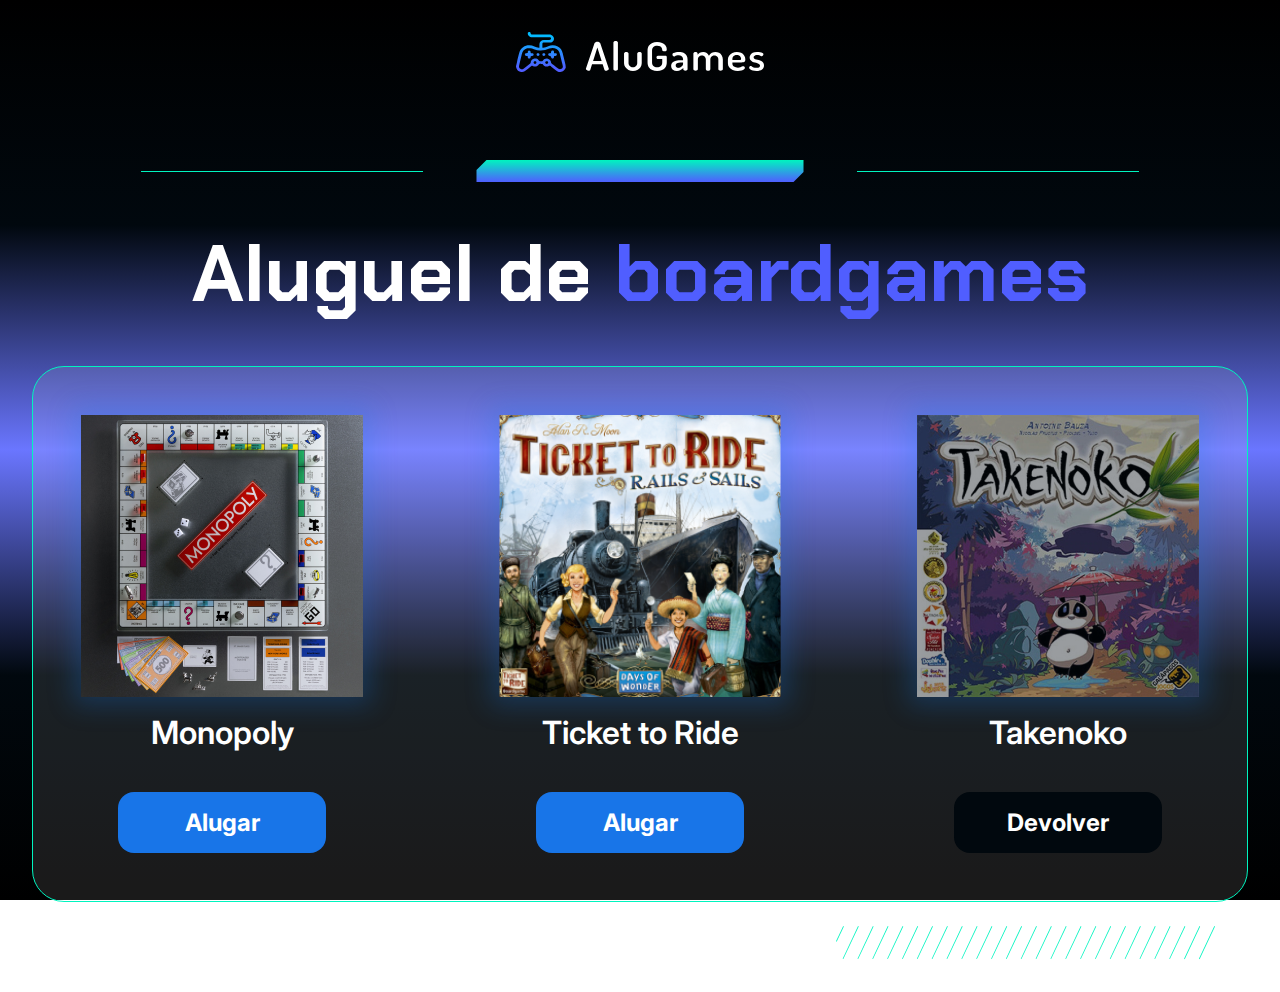
<file: aluguel-de-jogos-Alura/index.html>
<!DOCTYPE html>
<html lang="pt-br">

<head>
    <meta charset="UTF-8">
    <meta name="viewport" content="width=device-width, initial-scale=1.0">
    <title>AluGames</title>
    <link rel="stylesheet" href="css/main.css">
</head>

<body class="body">
    <main class="container main">
        <img src="img/logo.svg" alt="Logo AluGames">
        <section class="divisor">
            <div class="divisor__line"></div>
            <img src="img/fade_bar.svg" alt="Visual bar" class="divisor__bar">
            <div class="divisor__line"></div>
        </section>
        <h1 class="page-title">Aluguel de <span class="page-title__emphasis">boardgames</span></h1>
        <section class="dashboard">
            <ul class="dashboard__items">
                <li class="dashboard__items__item" id="game-1">
                    <div class="dashboard__item__img">
                        <img src="img/monopoly.png" alt="Capa jogo Monopoly">
                    </div>
                    <p class="dashboard__item__name">Monopoly</p>
                    <a onclick="alterarStatus(1)" href="#" class="dashboard__item__button">Alugar</a>
                </li>
                <li class="dashboard__items__item" id="game-2">
                    <div class="dashboard__item__img">
                        <img src="img/ticket_to_ride.png" alt="Capa jogo Ticket to Ride">
                    </div>
                    <p class="dashboard__item__name">Ticket to Ride</p>
                    <a onclick="alterarStatus(2)" href="#" class="dashboard__item__button">Alugar</a>
                </li>
                <li class="dashboard__items__item" id="game-3">
                    <div class="dashboard__item__img dashboard__item__img--rented">
                        <img src="img/takenoko.png" alt="Capa jogo Takenoko">
                    </div>
                    <p class="dashboard__item__name">Takenoko</p>
                    <a onclick="alterarStatus(3)" href="#" class="dashboard__item__button dashboard__item__button--return">Devolver</a>
                </li>
            </ul>
        </section>
        <img src="img/hachuras.svg" alt="Visual hachuras" class="hachuras">
    </main>

    <script src="js/app.js"></script>
</body>

</html>
</file>
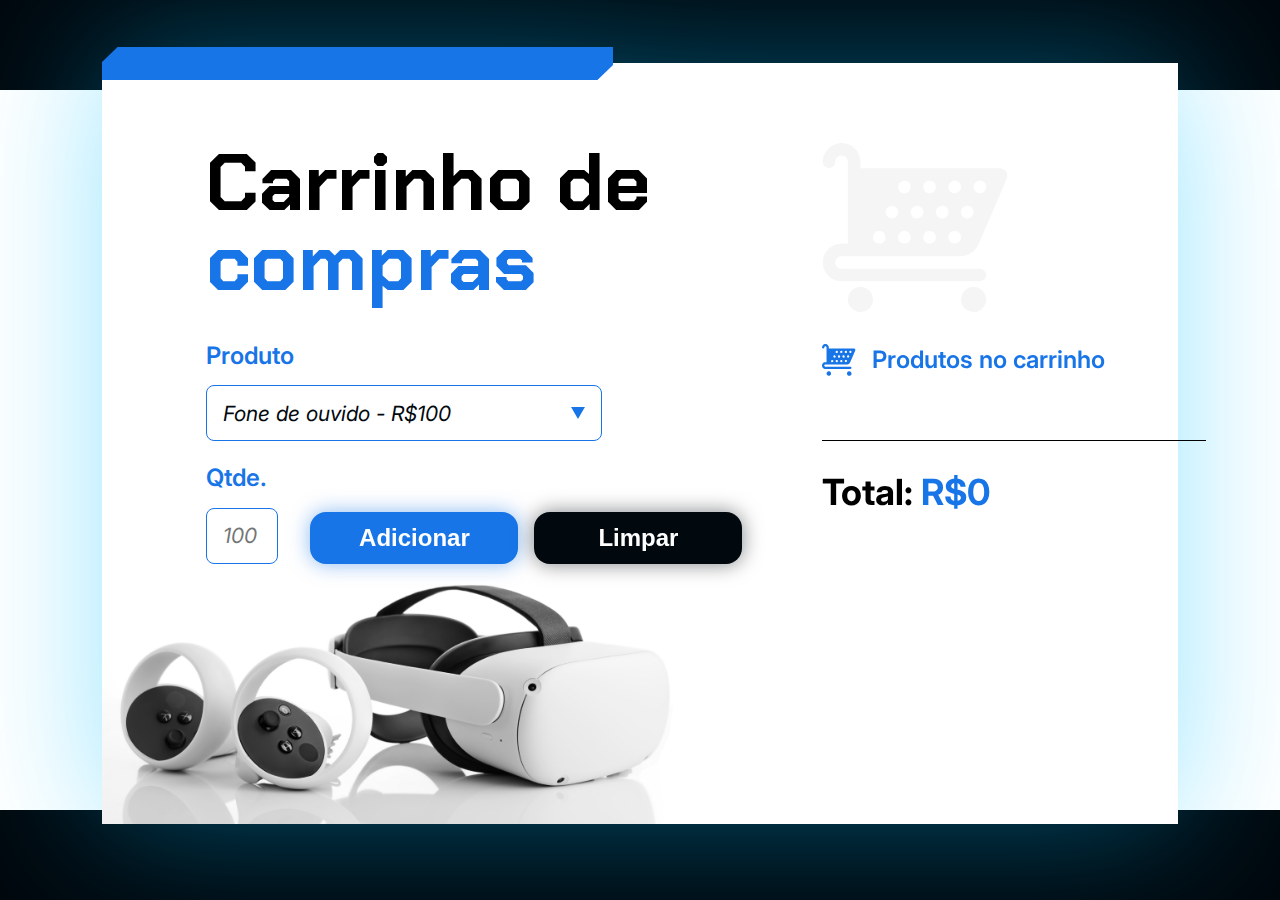
<file: carrinho-de-compras-Alura/index.html>
<!DOCTYPE html>
<html lang="en">

<head>
  <meta charset="UTF-8">
  <meta name="viewport" content="width=device-width, initial-scale=1.0">

  <link rel="preconnect" href="https://fonts.googleapis.com">
  <link rel="preconnect" href="https://fonts.gstatic.com" crossorigin>
  <link href="https://fonts.googleapis.com/css2?family=Chakra+Petch:wght@700&family=Inter:wght@400;600;700&display=swap"
    rel="stylesheet">
  <link rel="stylesheet" href="style.css">

  <title>Carrinho de compras</title>
</head>

<body>
  <main class="conteudo-principal">
    <div class="grafismo-azul"></div>
    <section class="adicionar-produto">
      <h1 class="titulo">
        Carrinho de <span class="texto-azul">compras</span>
      </h1>

      <form class="formulario">
        <label class="campo-grupo">
          <span class="texto-medio-azul">Produto</span>
          <select class="produto-input" name="produto" id="produto">
            <option value="Fone de ouvido - R$100">Fone de ouvido - R$100</option>
            <option value="Celular - R$1400">Celular - R$1400</option>
            <option value="Oculus VR - R$5000">Oculus VR - R$5000</option>
          </select>
          </div>
        </label>

        <section class="parte-inferior">
          <label class="campo-grupo">
            <span class="texto-medio-azul">Qtde.</span>
            <input class="quantidade-input" id="quantidade" type="number" placeholder="100">
          </label>

          <section class="botoes-wrapper">
            <button onclick="adicionar()" type="button" class="botao-form botao-adicionar">Adicionar</button>
            <button onclick="limpar()" type="button" class="botao-form botao-limpar">Limpar</button>
          </section>
        </section>
      </form>
    </section>
    <section class="carrinho">
      <img src="./assets/carrinho-cinza.svg" alt="Imagem de um carrinho de compras cinza">

      <div class="titulo-wrapper">
        <img src="./assets/icone-carrinho.svg" alt="ícone de carrinho">

        <h2 class="carrinho__titulo">Produtos no carrinho</h2>
      </div>

      <section class="carrinho__produtos" id="lista-produtos">
        <section class="carrinho__produtos__produto">
          <span class="texto-azul"></span>  <span class="texto-azul"></span>
        </section>
      </section>

      <div class="divisoria"></div>

      <p class="carrinho__total">
        Total: <span class="texto-azul" id="valor-total">R$0</span>
      </p>
    </section>
  </main>

  <script src="js/app.js"></script>
</body>

</html>
</file>
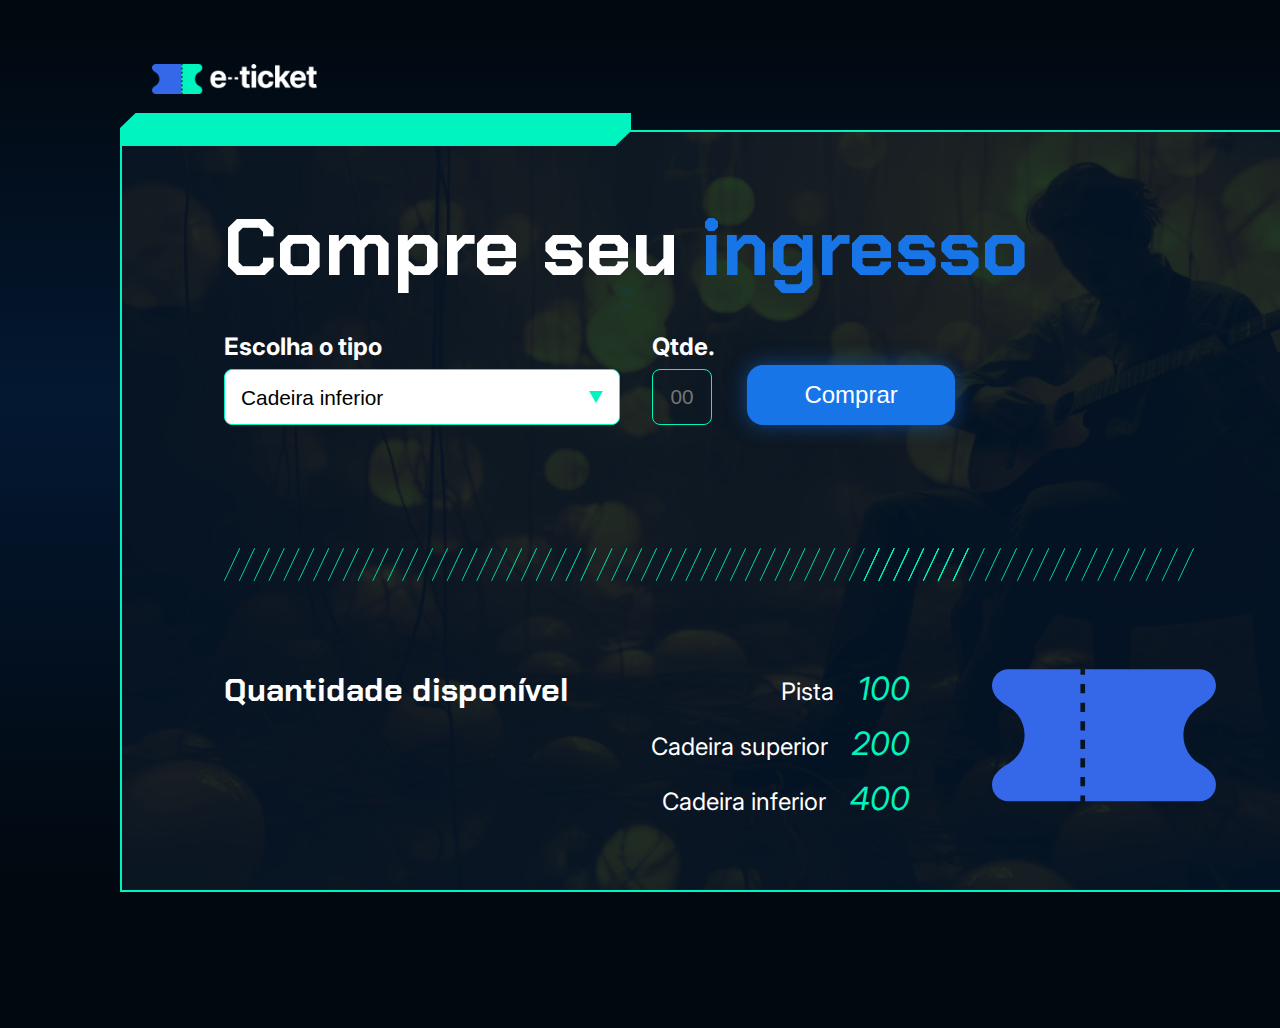
<file: ingressos-Alura/index.html>
<!DOCTYPE html>
<html lang="pt-BR">

<head>
    <meta charset="UTF-8">
    <meta name="viewport" content="width=device-width, initial-scale=1.0">
    <link rel="preconnect" href="https://fonts.googleapis.com">
    <link rel="preconnect" href="https://fonts.gstatic.com" crossorigin>
    <link href="https://fonts.googleapis.com/css2?family=Chakra+Petch:wght@700&family=Inter:wght@400;700&display=swap" rel="stylesheet">
    <link rel="stylesheet" href="./styles/_reset.css">
    <link rel="stylesheet" href="./styles/style.css">
    <title>e-Ticket</title>
</head>

<body>
    <header>
        <img class="logo" src="./assets/PNG/Logo e-tricket.png" alt="Logo">
    </header>
    <main class="container">

        <div class="grafismo"></div>
        <h1>Compre seu <span>ingresso</span></h1>
        <form action="">
            <label class="input-group">
                Escolha o tipo
                <select name="tipo-ingresso" id="tipo-ingresso">
                    <option value="inferior">Cadeira inferior</option>
                    <option value="superior">Cadeira superior</option>
                    <option value="pista">Pista</option>
                </select>
            </label>
            <label class="input-group">Qtde.
                <input type="number" id="qtd" placeholder="00" min="1" max="10">
            </label>
            <button onclick="comprar()" type="button">Comprar</button>
        </form>
        <img class="hachuras" src="./assets/SVG/Hachuras.svg" alt="">
        <section>
            <h2>Quantidade disponível</h2>

            <ul class="lista">
                <li>Pista<span id="qtd-pista">100</span></li>
                <li>Cadeira superior<span id="qtd-superior">200</span></li>
                <li>Cadeira inferior<span id="qtd-inferior">400</span></li>
                
            </ul>
            <img src="./assets/Ingresso.svg" alt="">
        </section>
    </main>

    <script src="js/app.js"></script>
</body>

</html>
</file>
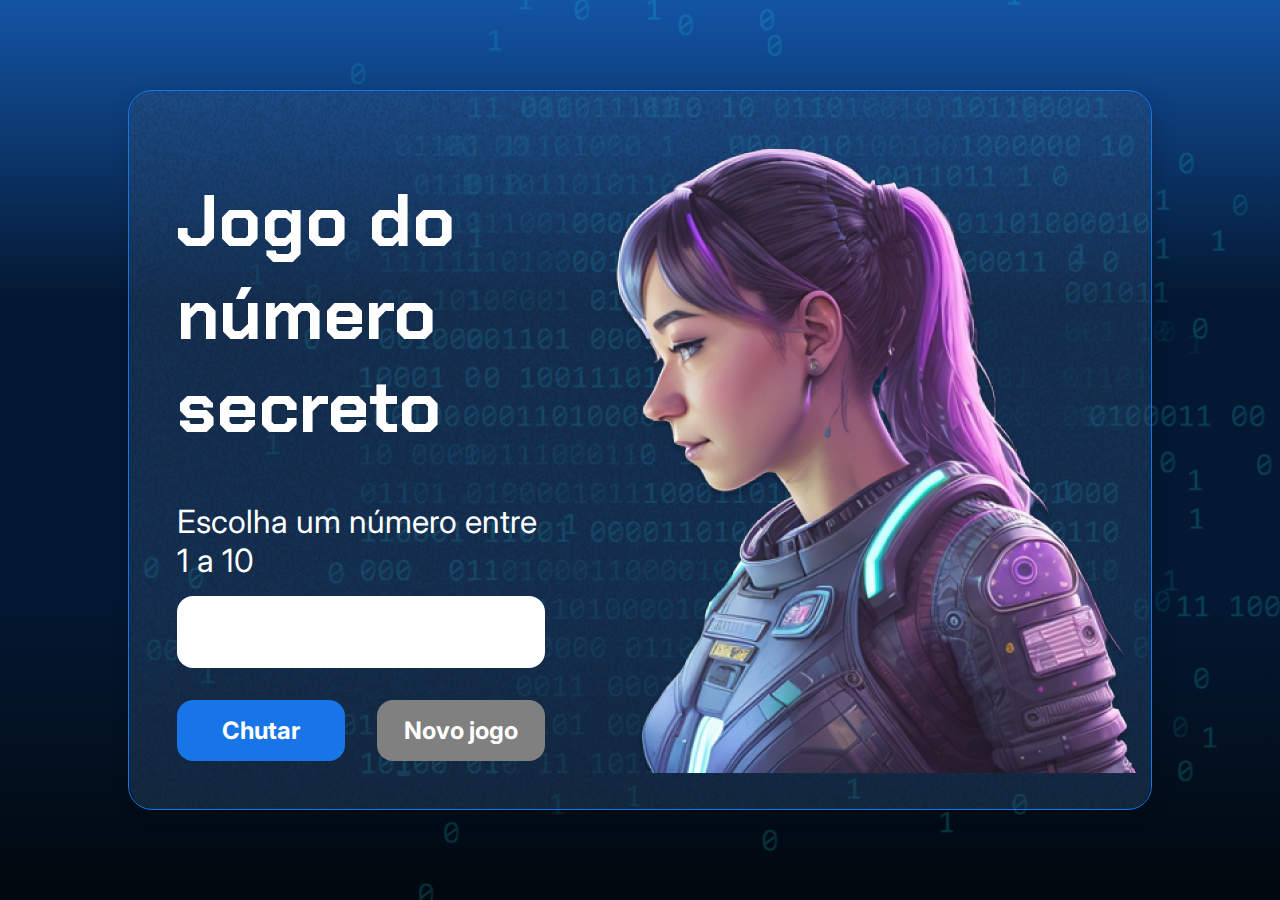
<file: jogo-do-numero-secreto-Alura/index.html>
<!DOCTYPE html>
<html lang="pt-br">

<head>
    <meta charset="UTF-8">
    <meta name="viewport" content="width=device-width, initial-scale=1.0">
    <script src="https://code.responsivevoice.org/responsivevoice.js"></script>
    <link rel="preconnect" href="https://fonts.googleapis.com">
    <link rel="preconnect" href="https://fonts.gstatic.com" crossorigin>
    <link href="https://fonts.googleapis.com/css2?family=Chakra+Petch:wght@700&family=Inter:wght@400;700&display=swap"
        rel="stylesheet">
    <link rel="stylesheet" href="style.css">
    <title>JS Game</title>
</head>

<body>

    <div class="container">
        <div class="container__conteudo">
            <div class="container__informacoes">
                <div class="container__texto">
                    <h1>Adivinhe o <span class="container__texto-azul">numero secreto</span></h1>
                    <p class="texto__paragrafo">Escolha um número entre 1 a 10</p>
                </div>
                <input type="number" min="1" max="10" class="container__input">
                <div class="chute container__botoes">
                    <button onclick="verificarChute()" class="container__botao">Chutar</button>
                    <button onclick="reiniciarJogo()" id="reiniciar" class="container__botao" disabled>Novo jogo</button>
                </div>
            </div>
            <img src="./img/ia.png" alt="Uma pessoa olhando para a esquerda" class="container__imagem-pessoa" />
        </div>
    </div>




    <script src="app.js" defer></script>
</body>

</html>
</file>
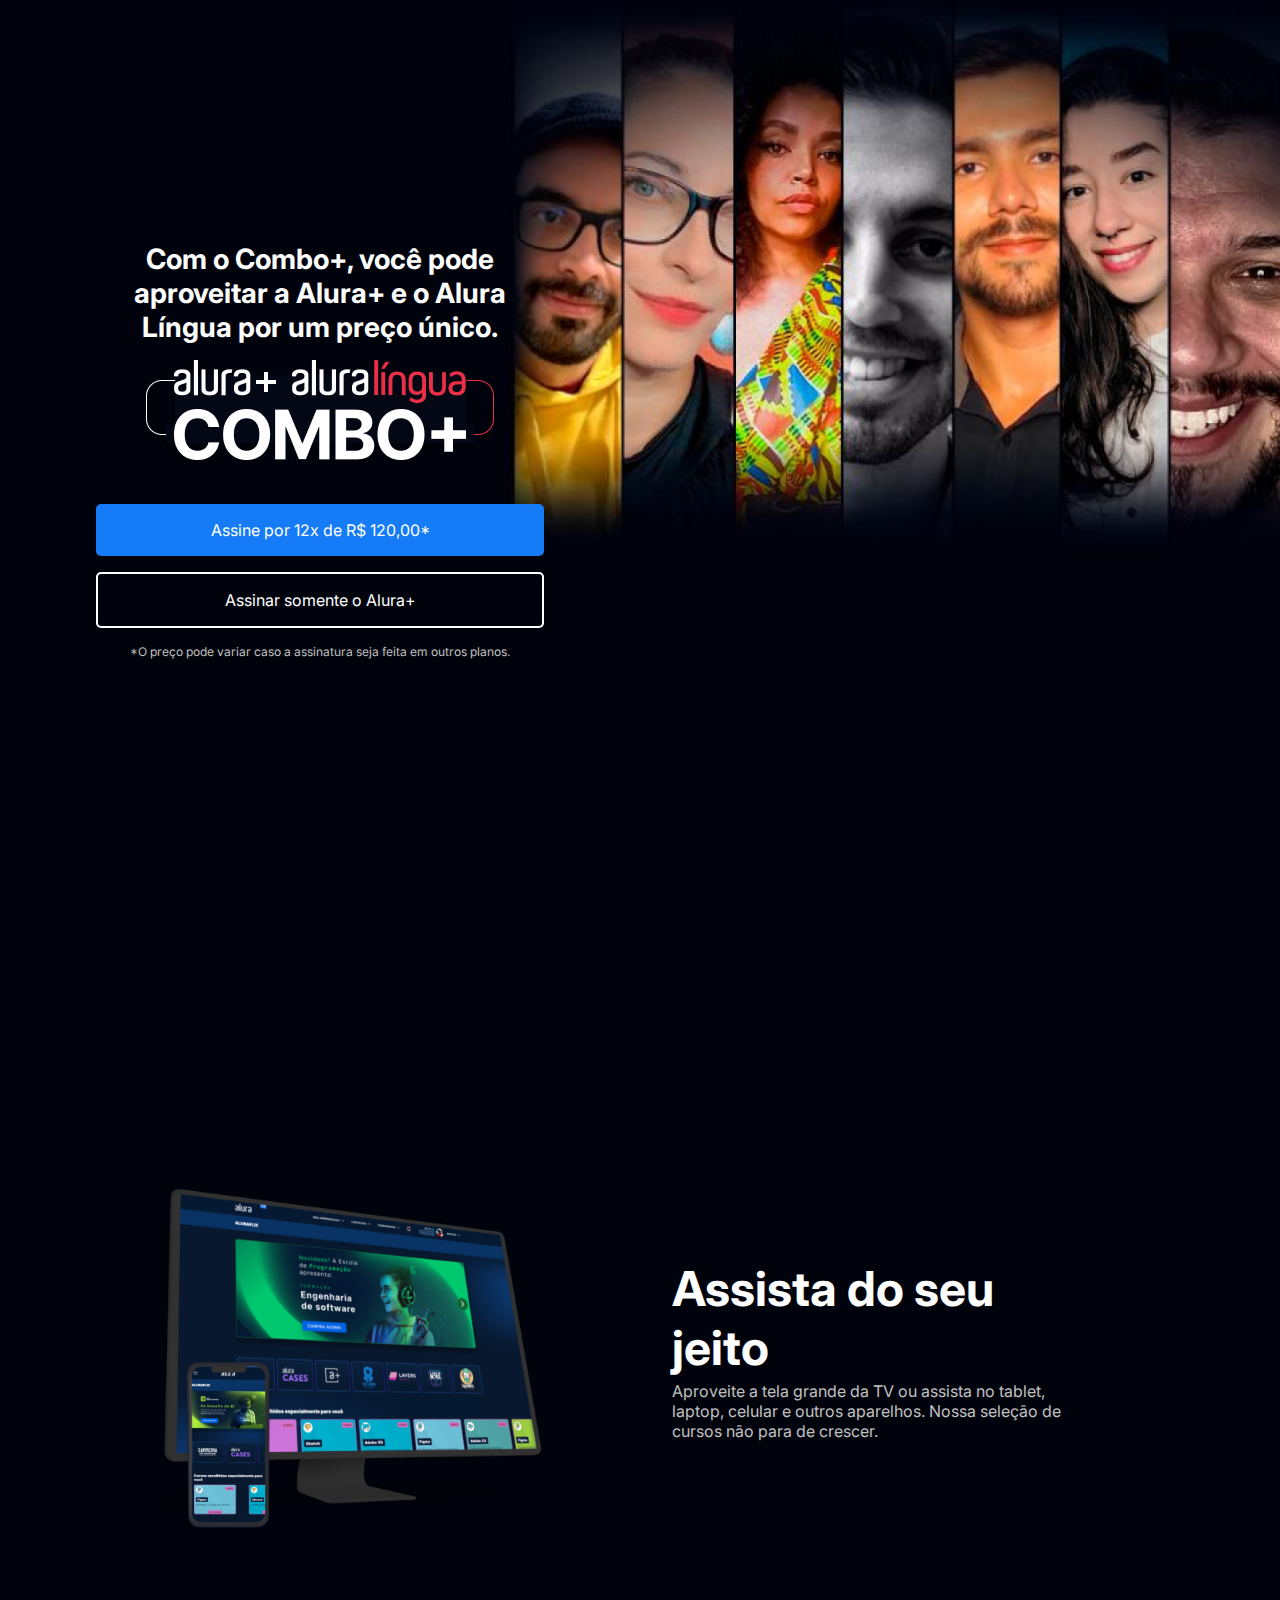
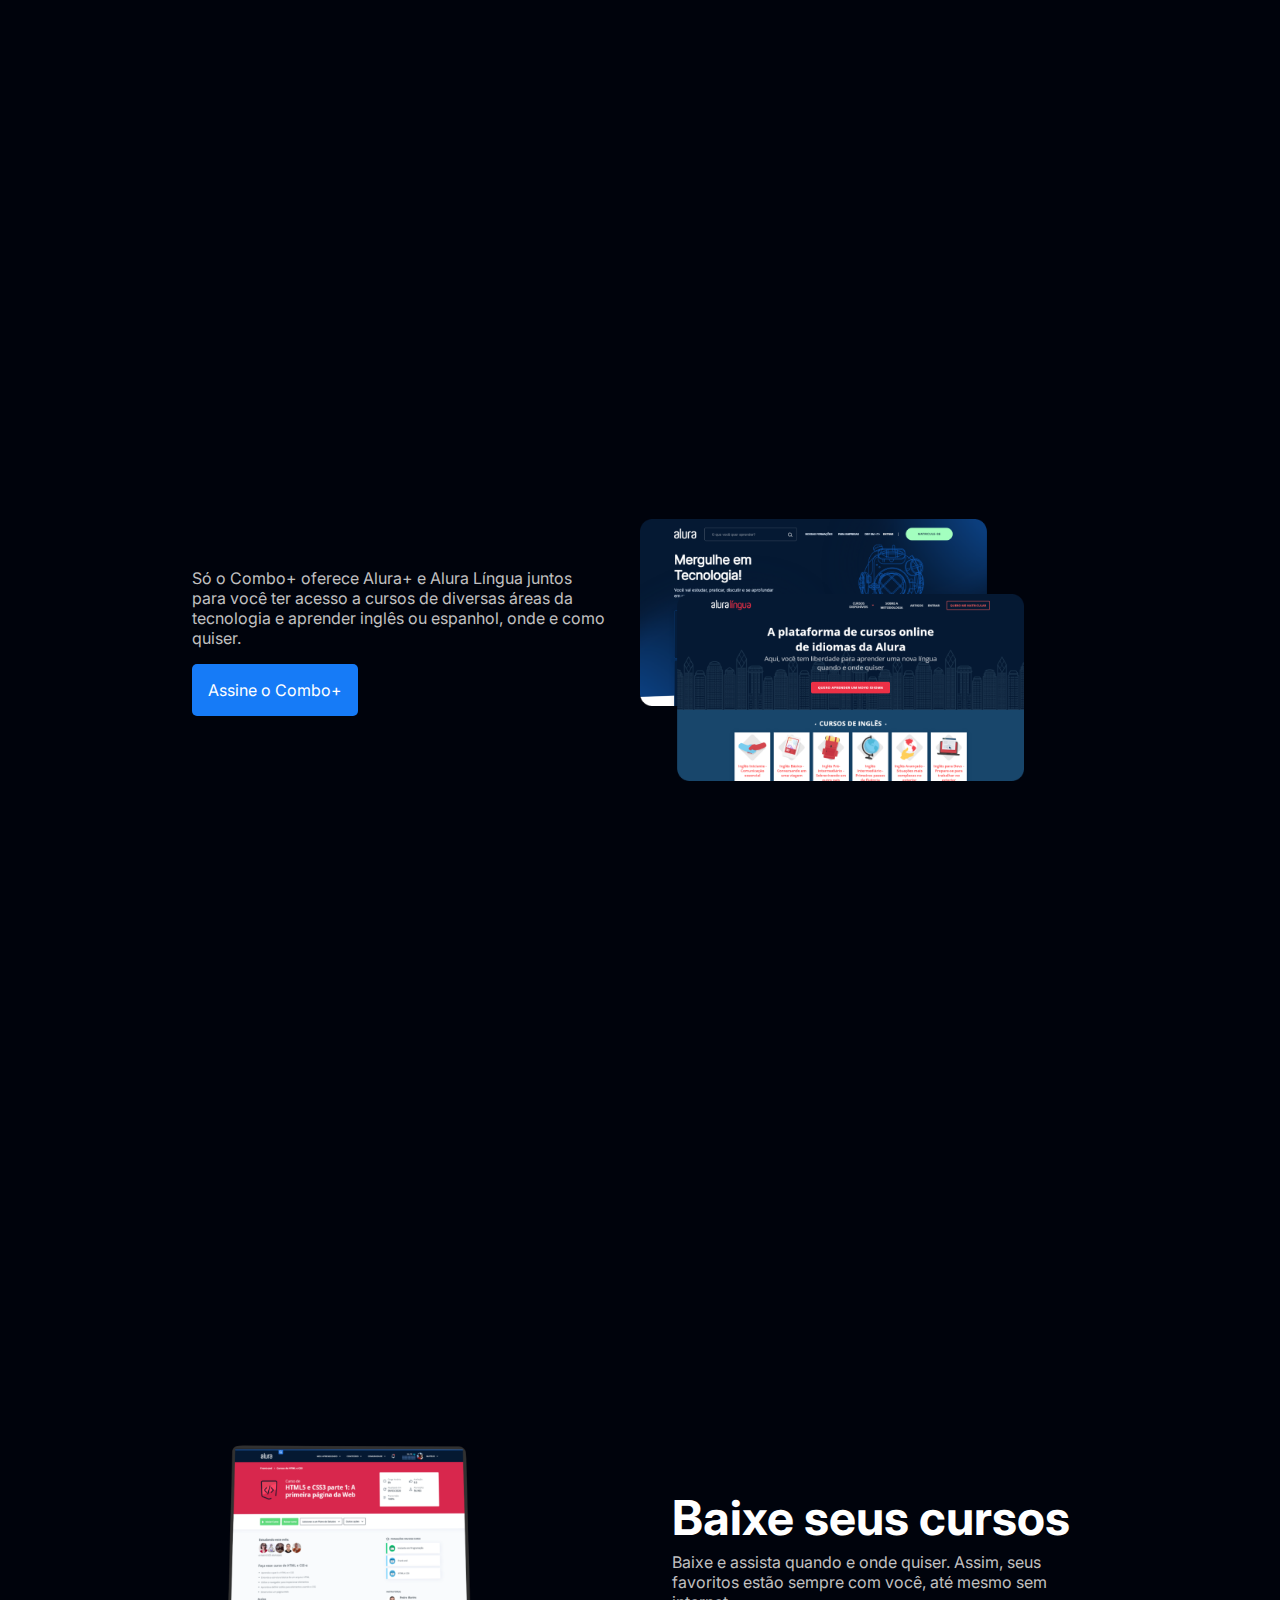
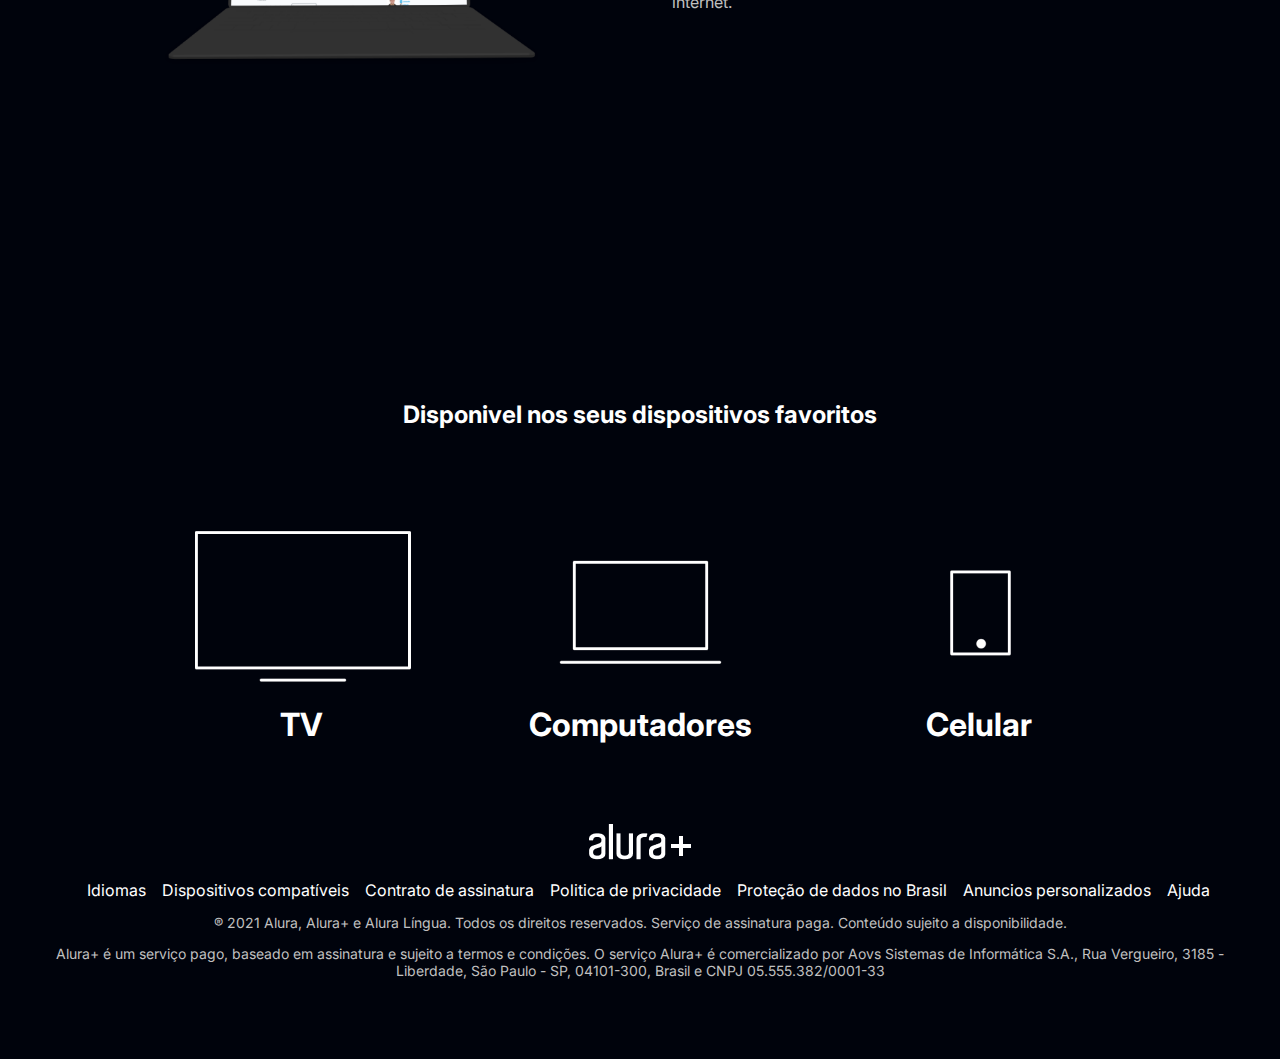
<file: siteAlura+-Alura/index.html>
<!DOCTYPE html>
<html>

<head>
    <title>Alura Plus</title>
    <meta charset="UTF-8">
    <meta name="viewport" content="width=device-width, initial-scale=1">
    <link rel="stylesheet" href="style.css">
    <link rel="preconnect" href="https://fonts.googleapis.com">
    <link rel="preconnect" href="https://fonts.gstatic.com" crossorigin>
    <link href="https://fonts.googleapis.com/css2?family=Inter:wght@400;700&display=swap" rel="stylesheet">
</head>

<body>
    <section class="principal container">
        <div class="container__caixa">
            <h1 class="container__titulo">Com o Combo+, você pode aproveitar a Alura+ e o Alura Língua por um preço
                único.</h1>
            <img src="img/Combo.png" alt="O combo+ é a junção do alura+ e o alura língua" class="container__imagem">
            <a href="www.alura.com.br" class="container__botao">Assine por 12x de R$ 120,00*</a>
            <a href="www.alura.com.br" class="container__botao botao_secundario">Assinar somente o Alura+</a>
            <p class="container__aviso">*O preço pode variar caso a assinatura seja feita em outros planos.</p>
        </div>
    </section>

    <section class="container secundario">
        <img src="img/Plataformas.png" alt="Um monitor e um celular com a alura plus aberta" class="secundario__imagem">
        <div class="container__descricao">
            <h2 class="descricao__titulo">Assista do seu jeito</h2>
            <p class="descricao__texto">Aproveite a tela grande da TV ou assista no tablet, laptop, celular e outros
                aparelhos. Nossa seleção de cursos não para de crescer.</p>
        </div>
    </section>

    <section class="container secundario">
        <div class="container__descricao">
            <p class="descricao__texto">
                Só o Combo+ oferece Alura+ e Alura Língua juntos para você ter acesso a cursos de diversas áreas da
                tecnologia e aprender inglês ou espanhol, onde e como quiser.
            </p>
            <a href="www.alura.com.br" class="container__botao secundario__botao" container>Assine o Combo+</a>
        </div>
        <img src="img/Telas.png" alt="Tela do alura+ e alura língua" class="secundario__imagem">
    </section>

    <section class="container secundario">
        <img src="img/Notebook.png" alt="Notebook com a página do curso HTML5 e CSS3 da Alura aberta"
            class="secundario__imagem">
        <div class="container__descricao">
            <h2 class="descricao__titulo">Baixe seus cursos</h2>
            <p class="descricao__texto">Baixe e assista quando e onde quiser. Assim, seus favoritos estão sempre com
                você, até mesmo sem internet.</p>
        </div>
    </section>

    <section class="dispositivos">
        <h2 class="dispositivo__titulo">Disponivel nos seus dispositivos favoritos</h2>
        <ul class="dispositivos__lista">
            <li>
                <img src="img/tv.png" alt="TV">
                <h3 class="lista__item">TV</h3>
            </li>
            <li>
                <img src="img/computador.png" alt="PC">
                <h3 class="lista__item">Computadores</h3>
            </li>
            <li>
                <img src="img/celular.png" alt="celular">
                <h3 class="lista__item">Celular</h3>
            </li>
        </ul>
    </section>
    
    <footer class="rodape">
        <img src="img/Logo.png" alt="logo" class="rodape__logo">
        <ul class="rodape__lista">
            <li class="lista__link">
                <a href="#">Idiomas</a>
            </li>
            <li class="lista__link">
                <a href="#">Dispositivos compatíveis</a>
            </li>
            <li class="lista__link">
                <a href="#">Contrato de assinatura</a>
            </li>
            <li class="lista__link">
                <a href="#">Politica de privacidade</a>
            </li>
            <li class="lista__link">
                <a href="#">Proteção de dados no Brasil</a>
            </li>
            <li class="lista__link">
                <a href="#">Anuncios personalizados</a>
            </li>
            <li class="lista__link">
                <a href="#">Ajuda</a>
            </li>
        </ul>
        <p class="rodape__texto">® 2021 Alura, Alura+ e Alura Língua. Todos os direitos reservados. Serviço de assinatura paga. Conteúdo sujeito a disponibilidade.</p>
        <p class="rodape__texto">Alura+ é um serviço pago, baseado em assinatura e sujeito a termos e condições. O serviço Alura+ é comercializado por Aovs Sistemas de Informática S.A., Rua Vergueiro, 3185 - Liberdade, São Paulo - SP, 04101-300, Brasil e CNPJ 05.555.382/0001-33</p>
    </footer>

</body>

</html>
</file>
<file: carrinho-de-compras-Alura/style.css>
* {
    margin: 0;
    padding: 0;
    box-sizing: border-box;
  }
  
  body {
    min-height: 100vh;
    height: auto;
    background: linear-gradient(to bottom,
        #01080E 10%,
        #FFF 10%,
        #FFF 90%,
        #01080E 90%);
    padding: 7vh 8vw 5vh;
    font-family: 'Inter', sans-serif;
    font-size: 16px;
  }
  
  button {
    background: inherit;
    color: inherit;
    border: 0;
  }
  
  select {
    appearance: none;
  }
  
  input[type="number"]::-webkit-outer-spin-button,
  input[type="number"]::-webkit-inner-spin-button {
      -webkit-appearance: none;
      margin: 0;
  }
  
  input[type="number"] {
      appearance: textfield;
  }
  
  .texto-medio-azul {
    color: var(--Light-Blue, #1875E8);
    font-size: 1.5rem;
    font-style: normal;
    font-weight: 600;
    line-height: 110%; /* 1.65rem */
  }
  
  .conteudo-principal {
    filter: drop-shadow(0px 0px 70px rgba(2, 189, 255, 0.40));
    min-height: 100%;
    padding: 5rem 6.5rem;
    
    display: grid;
    grid-template-columns: 1.375fr 1fr;
    column-gap: 5rem;
  
    background: white url('./assets/oculos.png') no-repeat bottom left;
    background-size: auto 40%;
  
    position: relative;
    background-position: left bottom -40px;
  }
  
  .grafismo-azul {
    position: absolute;
    width: 31.9375rem;
    height: 2.0625rem;
    background-image: url('./assets/grafismo-azul.svg');
    top: -1rem;
  }
  
  .titulo {
    font-family: 'Chakra Petch', sans-serif;
    font-size: 5rem;
    font-style: normal;
    font-weight: 700;
    line-height: 100%;
    margin-bottom: 2.5rem;
  }
  
  .texto-azul {
    color: #1875E8;
  }
  
  .formulario {
    display: flex;
    flex-direction: column;
    align-items: flex-start;
    gap: 1.5rem;
  }
  
  .formulario .campo-grupo {
    display: flex;
    flex-direction: column;
    align-items: flex-start;
    gap: 1rem;
  }
  
  .produto-input {
    width: 24.75rem;
    height: 3.5rem;
    padding: 1rem;
    border-radius: 0.5rem;
    border: 1px solid var(--Light-Blue, #1875E8);
  
    color: var(--Void, #01080E);
    font-family: Inter;
    font-size: 1.3125rem;
    font-style: italic;
    font-weight: 400;
    line-height: 110%;
    
    background: url('./assets/arrow-down.svg') no-repeat right 1rem top 50%;
  }
  
  .dropdown {
    width: 3.375rem;
    height: 3.5rem;
    padding: 1rem;
    justify-content: center;
    align-items: center;
    gap: 0.625rem;
    border-radius: 0rem 0.5rem 0.5rem 0rem;
    border: 1px solid var(--Light-Blue, #1875E8);
    cursor: pointer;
  }
  
  .formulario > .parte-inferior {
    display: flex;
    align-items: flex-end;
    gap: 2rem;
  }
  
  .quantidade-input {
    display: flex;
    height: 3.5rem;
    padding: 1rem;
    width: 4.5rem;
    border-radius: 0.5rem;
    border: 1px solid var(--Light-Blue, #1875E8);
  
    color: var(--Void, #01080E);
    font-family: Inter;
    font-size: 1.3125rem;
    font-style: italic;
    font-weight: 400;
    line-height: 110%;
  }
  
  .botoes-wrapper {
    display: flex;
    align-items: flex-end;
    gap: 1rem;
  }
  
  .botao-form {
    display: flex;
    flex-direction: column;
    justify-content: center;
    align-items: center;
    width: 13rem;
    height: 3.25rem;
    padding: 1rem 1.5rem;
    gap: 0.625rem;
    border-radius: 1rem;
    cursor: pointer;
  }
  
  .botao-adicionar {
    background: var(--Light-Blue, #1875E8);
    box-shadow: 0px 0px 20px 0px rgba(24, 117, 232, 0.50);
  
    color: var(--Branco, #FFF);
    font-size: 1.5rem;
    font-weight: 700;
    line-height: normal;
  }
  
  .botao-limpar {
    border-radius: 1rem;
    background: var(--Void, #01080E);
    box-shadow: 0px 0px 20px 0px rgba(1, 8, 14, 0.50);
  
    color: var(--Branco, #FFF);
    font-size: 1.5rem;
    font-weight: 700;
    line-height: normal;
  }
  
  .carrinho {
    display: flex;
    width: 24rem;
    flex-direction: column;
    align-items: flex-start;
    gap: 2rem;
  }
  
  .titulo-wrapper {
    display: flex;
    align-items: center;
    gap: 1rem;
  }
  
  .carrinho__titulo {
    color: var(--Light-Blue, #1875E8);
    font-family: Inter;
    font-size: 1.5rem;
    font-style: normal;
    font-weight: 600;
    line-height: 110%; /* 1.65rem */
  }
  
  .carrinho__produtos {
    display: flex;
    flex-direction: column;
    align-items: flex-start;
    gap: 1rem;
  }
  
  .carrinho__produtos__produto {
    font-size: 1.3125rem;
    font-style: italic;
    font-weight: 400;
    line-height: 110%; /* 1.44375rem */
  }
  
  .divisoria {
    width: 24rem;
    height: 0.0625rem;
    background: #000;
  }
  
  .carrinho__total {
    font-size: 2.25rem;
    font-weight: 700;
    line-height: 110%; /* 2.475rem */
  }
  
  .adicionar-produto {
    padding-bottom: 180px;
  }
</file>
<file: ingressos-Alura/styles/style.css>
body {
    width: 1440px;
    height: 100vh;
    background: linear-gradient(180deg, rgba(1, 8, 14, 1) 1%, rgba(4, 24, 50, 1) 39%, rgba(1, 8, 14, 1) 88%);
    margin: 5% auto;
    color: #fff;
}

header {
    width: 1200px;
    margin: 2rem auto;
}

header .logo {
    width: 196.8px;
    padding-left: 2rem;
}

main.container {
    width: 1200px;
    height: auto;
    border: 2px solid #00F4BF;
    margin: 0 auto;
    padding: 4.5rem 6.38rem;
    background-image: url('../assets/PNG/Imagem\ com\ borda.png');
    background-size: cover;
    position: relative;
}

main.container .grafismo {
    background: url('../assets/SVG/Grafismo\ verde.svg');
    width: 31.9375rem;
    height: 2.0625rem;
    position: absolute;
    top: -19px;
    left: -2px;
}

main.container h1 {
    font-family: 'Chakra Petch', sans-serif;
    font-size: 5rem;
    line-height: 110%;
}

main.container h1 span {
    color: #1875E8;
}

form {
    display: flex;
    align-items: flex-end;
    gap: 2rem;
    margin: 2.5rem 0;
}

form .input-group {
    display: flex;
    flex-direction: column;
    align-items: flex-start;
    gap: .5rem;

    font-family: 'Inter', sans-serif;
    font-weight: 700;
    font-size: 1.5rem;
}

form .input-group select,
form .input-group input {
    background: none;
    color: white;
    border: 1px solid #00F4BF;
    border-radius: .5rem;
    height: 3.5rem;
    padding: .5rem 1rem;
    font-size: 1.3rem;
}

form .input-group select {
    width: 24.75rem;
    appearance: none;
    background: url('../assets/PNG/Arrow\ down.png') no-repeat right 1rem top 50%;
    color: black;
    background-color: white;
}

form .input-group input {
    width: 60px;
}

form .input-group input::placeholder {
    text-align: center;
}

form button {
    color: white;
    font-size: 1.5rem;
    border: none;
    background-color: #1875E8;
    padding: 1rem 1.5rem;
    border-radius: 1rem;
    width: 13rem;
    box-shadow: 0px 0px 20px 0px rgba(24, 117, 232, 0.50);
    cursor: pointer;
}

.hachuras {
    margin: 5.19rem 0;
}

.container section {
    display: flex;
    justify-content: space-between;
    align-items: flex-start;
    align-self: stretch;
}

.container section h2 {
    font-size: 2rem;
}

.container section ul {
    display: flex;
    flex-direction: column;
    align-items: flex-end;
    gap: 1rem;

    font-size: 1.5rem;
    font-family: 'Inter', sans-serif;
    font-weight: 400;
}

.container section ul li span {
    color: #00F4BF;
    font-style: italic;
    font-size: 2rem;
    padding-left: 1.5rem;
}
</file>
<file: jogo-do-numero-secreto-Alura/style.css>
* {
    box-sizing: border-box;
    margin: 0;
    padding: 0;
    color: white;
}

body {
    background: linear-gradient(#1354A5 0%, #041832 33.33%, #041832 66.67%, #01080E 100%);
    height: 100vh;
    display: flex;
    align-items: center;
    justify-content: center;
}


body::before {
    background-image: url("img/code.png");
    background-repeat: no-repeat;
    background-position: right;
    content: "";
    display: block;
    position: absolute;
    width: 100%;
    height: 100%;
    opacity: 0.4;
}

.container {
    width: 80%;
    height: 80%;
    display: flex;
    align-items: center;
    justify-content: space-between;
    border-radius: 24px;
    border: 1px solid #1875E8;
    box-shadow: 4px 4px 20px 0px rgba(1, 8, 14, 0.15);
    background-image: url("img/Ruido.png");
    background-size: 100% 100%;
    position: relative;
}


.container__conteudo {
    display: flex;
    align-items: center;
    position: absolute;
    bottom: 0;
}

.container__informacoes {
    flex: 1;
    padding: 3rem;
}

.container__botao {
    border-radius: 16px;
    background: #1875E8;
    padding: 16px 24px;
    width: 100%;
    font-size: 24px;
    font-weight: 700;
    border: none;
    margin-top: 2rem;
}

.container__texto {
    margin: 16px 0 16px 0;
}

.container__texto-azul {
    color: #1875E8;
}

.container__input {
    width: 100%;
    height: 72px;
    border-radius: 16px;
    background-color: #FFF;
    border: none;
    color: #1875E8;
    padding: 2rem;
    font-size: 24px;
    font-weight: 700;
    font-family: 'Inter', sans-serif;
}

.container__botoes {
    display: flex;
    gap: 2em;
}

h1 {
    font-family: 'Chakra Petch', sans-serif;
    font-size: 72px;
    padding-bottom: 3rem;
}

p,
button {
    font-family: 'Inter', sans-serif;
}

.texto__paragrafo {
    font-size: 32px;
    font-weight: 400;
}

button:disabled {
    background-color: gray;
}

@media screen and (max-width: 1250px) {

    h1 {
        font-size: 50px;
    }

    .container__botao {
        font-size: 16px;
    }


    .texto__paragrafo {
        font-size: 24px;
    }

    .container__imagem-pessoa {
        display: none;
    }

    .container__conteudo {
        display: block;
        position: inherit;
    }

    .container__informacoes {
        padding: 1rem
    }
}
</file>
<file: siteAlura+-Alura/style.css>
:root {
    --branco-principal: #FFFFFF;
    --cinza-secundario: #C0C0C0;
    --botao-azul: #167BF7;
    --cor-de-fundo: #00030C;
    --fonte-principal: 'Inter';
}

body {
    background-color: var(--cor-de-fundo);
    color: var(--branco-principal);
    font-family: var(--fonte-principal);
    font-size: 16px;
    font-weight: 400;
}

* {
    margin: 0;
    padding: 0;
}

.principal {
    background-image: url("img/Background.png");
    background-repeat: no-repeat;
    background-size: contain;
    align-items: center;
    text-align: center;
}

.container {
    height: 100vh;
    display: grid;
    grid-template-columns: 50% 50%;
}

.container__botao {
    background-color: var(--botao-azul);
    border-radius: 5px;
    padding: 1em;
    color: var(--branco-principal);
    display: block;
    text-decoration: none;
    margin-bottom: 1em;
}

.botao_secundario {
    background-color: transparent;
    border: 2px solid var(--branco-principal)
}

.container__aviso {
    font-size: 12px;
    color: var(--cinza-secundario);
}

.container__titulo {
    font-size: 28px;
    font-weight: 700;
}

.container__imagem {
    margin: 1em 0 2em 0;
}

.container__caixa {
    margin: 0 6em;
}

.secundario__imagem {
    width: 80%;
}

.secundario {
    align-items: center;
    margin: 0 10em;
}

.descricao__titulo {
    font-weight: 700;
    font-size: 48px;
    color: var(--branco-principal);
    margin-bottom: 0.1em;
}

.descricao__texto {
    color: var(--cinza-secundario);
}

.secundario__botao {
    display: inline-block;
    margin-top: 1em;
}

.container__descricao {
    padding: 2em;
}
.dispositivos__lista {
    display: flex;
    justify-content: center;
    list-style-type: none;
    margin: 5em 0;
}
.dispositivos{
    text-align: center;
}
.dispositivos__titulo {
    font-size: 48px;
    color: var(--branco-principal);
}
.lista__item{
    font-size: 32px;
    color: var(--branco-principal);
}
.rodape__lista {
    display: flex;
    justify-content: center;
    list-style-type: none;
    margin-top: 1em;
}
.lista__link a{
    text-decoration: none;
    color: var(--branco-principal);
    margin-left: 1em;
}
.rodape__texto {
    margin: 1em 0;
    color: var(--cinza-secundario);
    font-size: 14px;
}
.rodape {
    text-align: center;
    margin: 5em 3em;
}
.lista__link a:hover{
    color: var(--botao-azul);
}
</file>
<file: aluguel-de-jogos-Alura/css/main.css>
@import url(_reset.css);
@import url('https://fonts.googleapis.com/css2?family=Chakra+Petch:wght@700&family=Inter:wght@600;700&display=swap');

.body {
    color: #FFFFFF;

    min-height: 100vh;

    background: rgb(0, 0, 0);
    background: linear-gradient(to bottom, rgba(0, 0, 0, 1) 0%, rgba(1, 8, 14, 1) 25%, rgba(80, 94, 255, 0.85) 50%, rgba(1, 8, 14, 1) 75%, rgba(0, 0, 0, 1) 100%);
    background-repeat: no-repeat;
    background-attachment: fixed;

    display: flex;
    flex-direction: column;
    justify-content: center;

    padding: 2rem;
}

@media screen and (min-width: 1440px) {
    .body {
        padding: 2rem calc((100vw - 1086px)/2);
    }
}

.main {
    display: flex;
    flex-direction: column;
    align-items: center;
}

.divisor {
    display: flex;
    gap: 53px;
    align-items: center;

    margin: 88px 0px 40px;
}

.divisor__line {
    height: 1px;
    width: 282px;
    background-color: #00F4BF;
}

.page-title {
    font-family: 'Chakra Petch', sans-serif;
    font-weight: 700;
    font-size: 5rem;

    margin-bottom: 2.5rem;
}

.page-title__emphasis {
    color: #505EFF;
}

.dashboard {
    background-color: rgba(255, 255, 255, 0.1);

    border-radius: 2rem;
    border-width: 1px;
    border-style: solid;
    border-color: #00F4BF;

    padding: 3rem;
    width: 100%;
}

.dashboard__items {
    display: flex;
    justify-content: space-between;
}

.dashboard__items__item {
    display: flex;
    flex-direction: column;
    align-items: center;
    justify-content: flex-start;

    font-family: 'Inter', sans-serif;
}

.dashboard__item__img {
    box-shadow: 0px 0px 24px 8px rgba(24, 118, 232, 0.25);

    margin-bottom: 1rem;
}

.dashboard__item__img--rented {
    position: relative;
}

.dashboard__item__img--rented::after {
    content: "";
    display: block;
    width: 100%;
    height: 100%;

    position: absolute;
    top: 0;
    
    background-color: rgba(1, 8, 14, 0.4);
}

.dashboard__item__name {
    font-weight: 600;
    font-size: 2rem;

    margin-bottom: 2.5rem;
}

.dashboard__item__button {
    display: flex;
    justify-content: center;

    font-weight: 700;
    font-size: 1.5rem;

    padding: 1rem 1.5rem;
    min-width: 13rem;

    border-radius: 1rem;

    background-color: #1875E8;
}

.dashboard__item__button--return {
    background-color: #01080E;
}

.hachuras {
    margin-top: 1.5rem;
    margin-right: 33px;
    align-self: flex-end;
}
</file>
